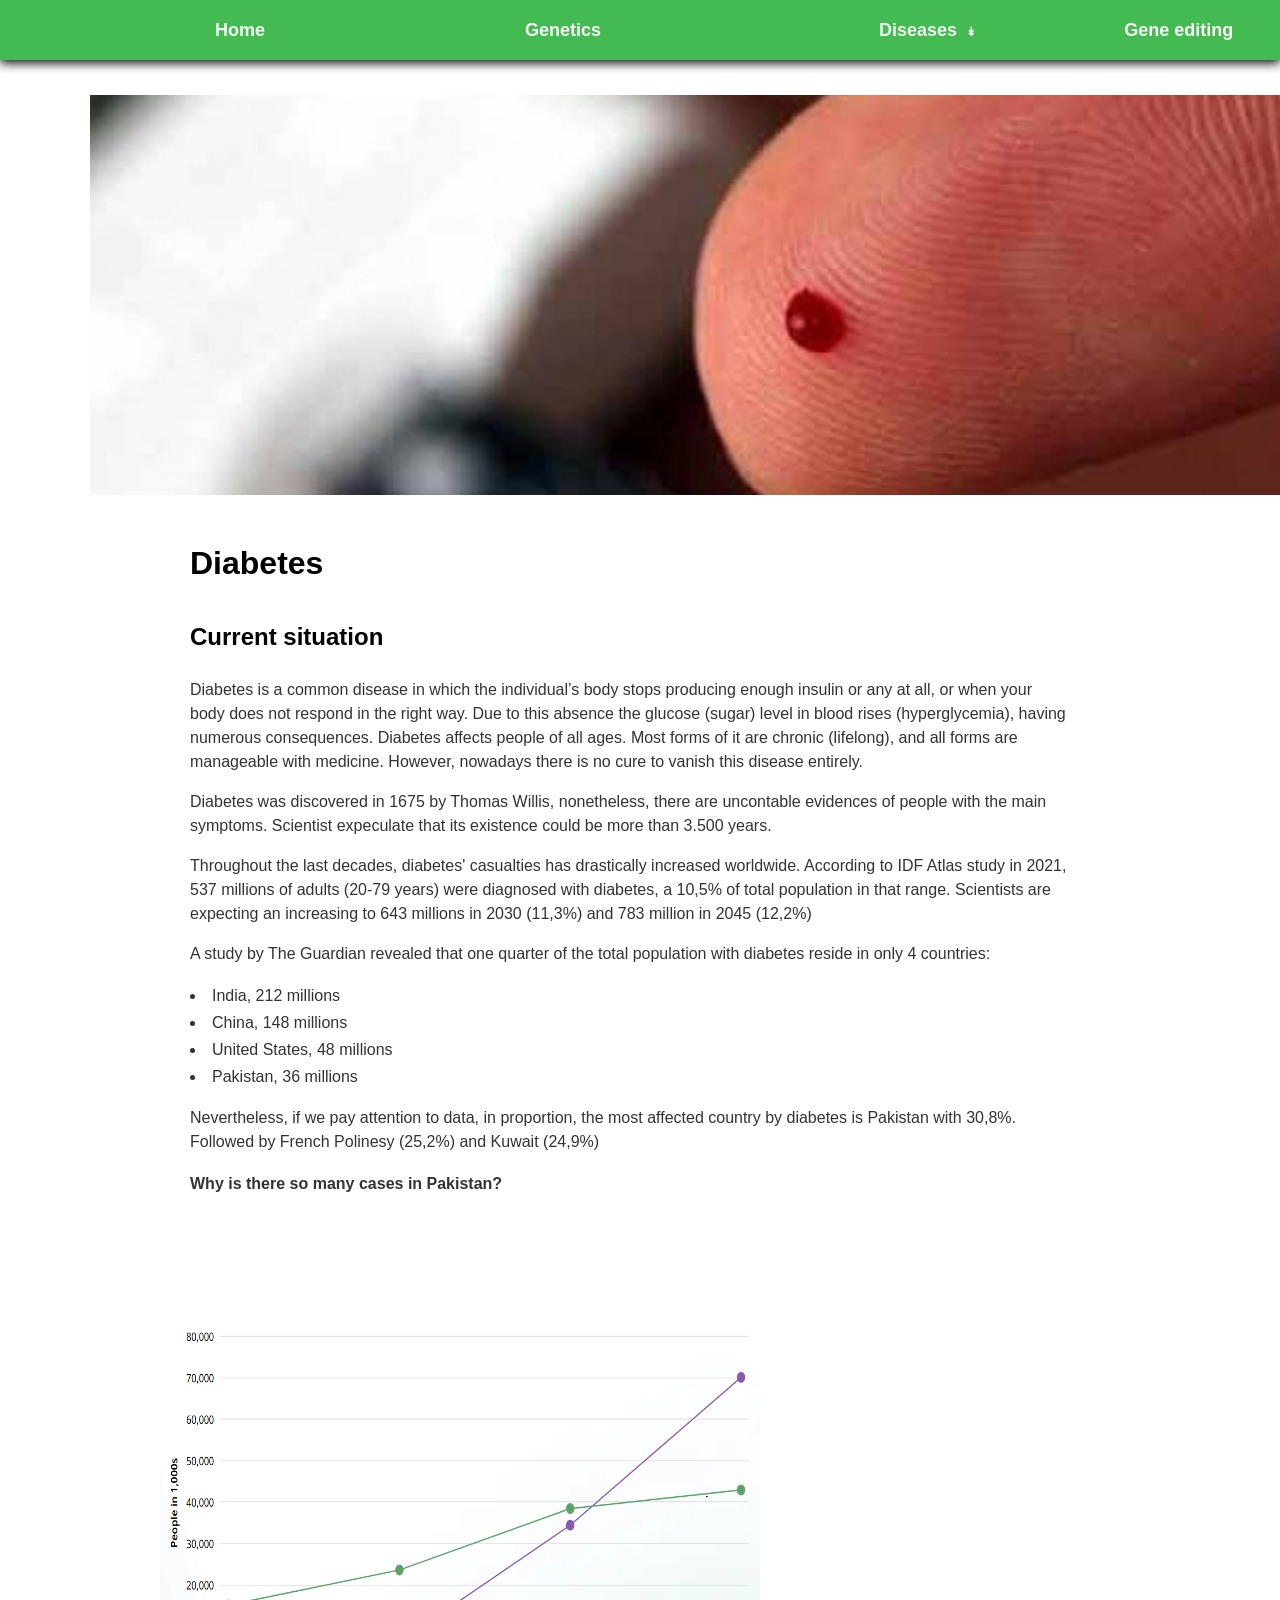
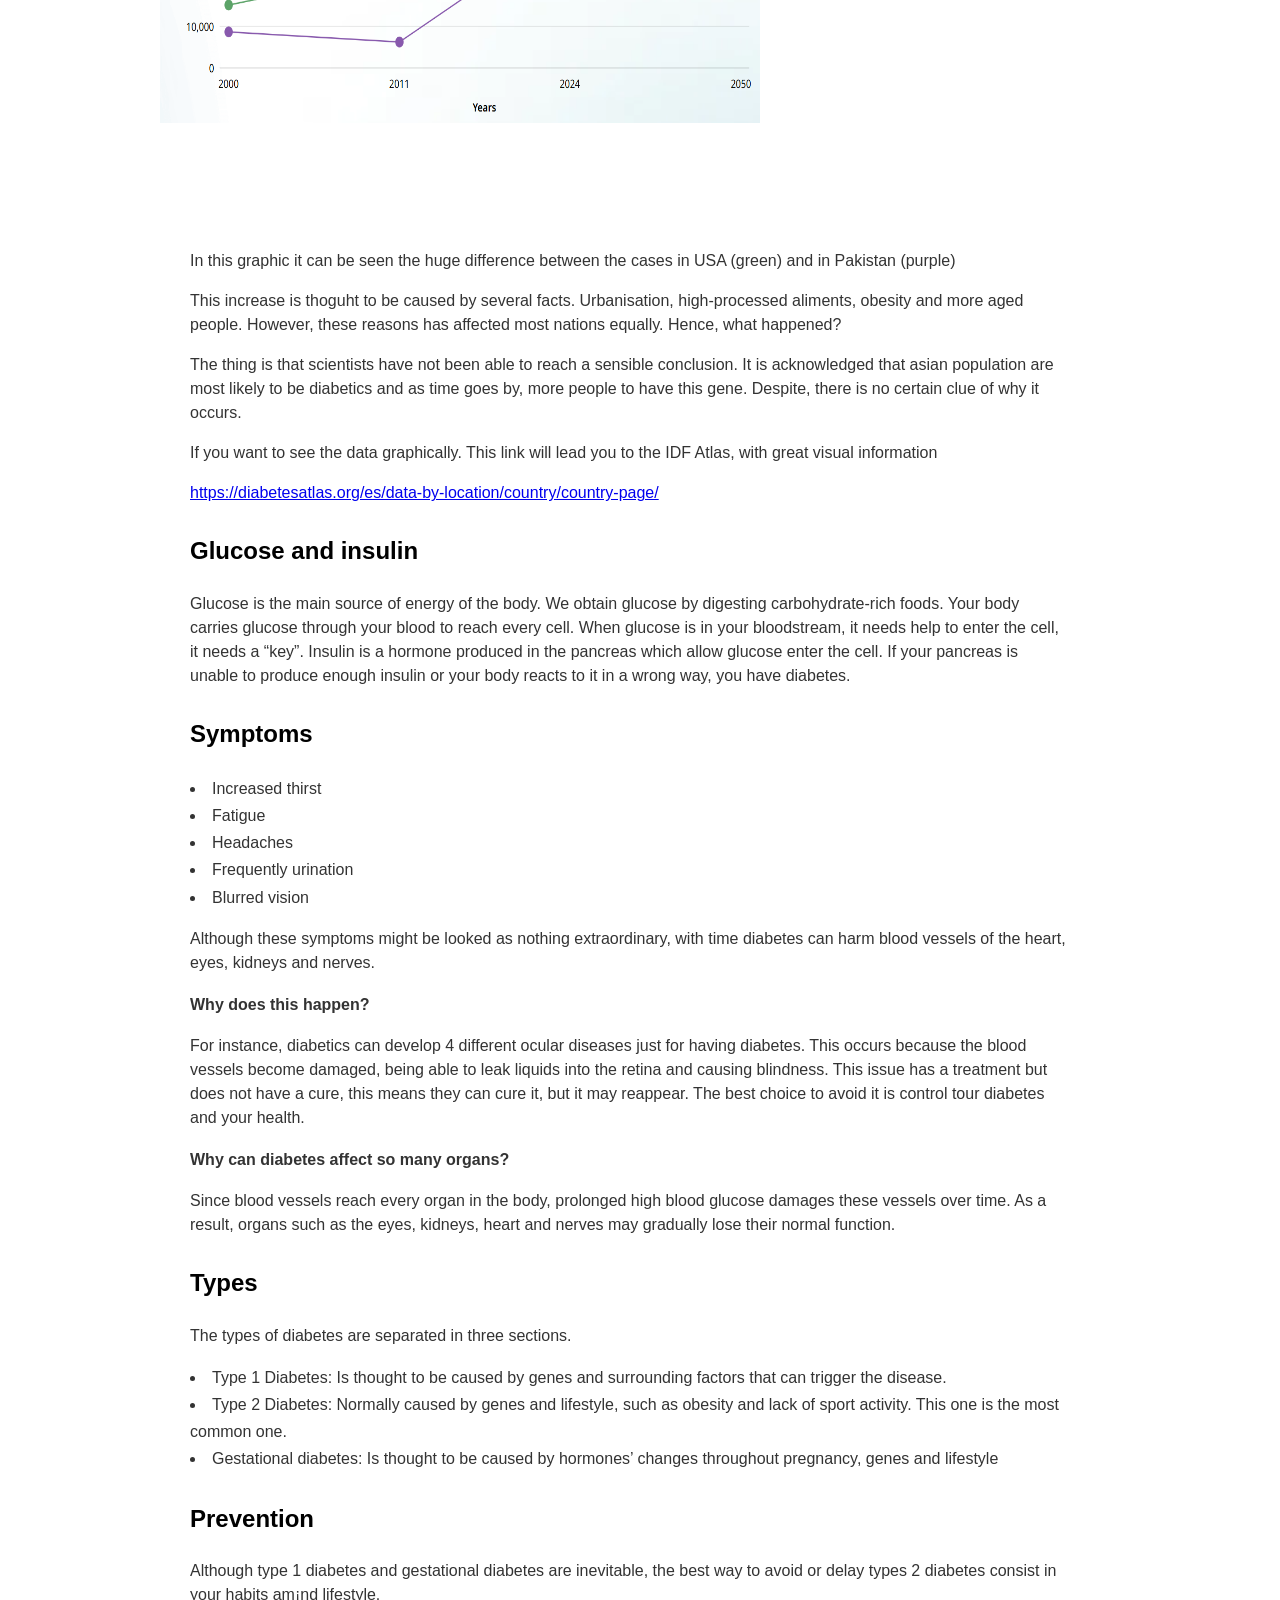
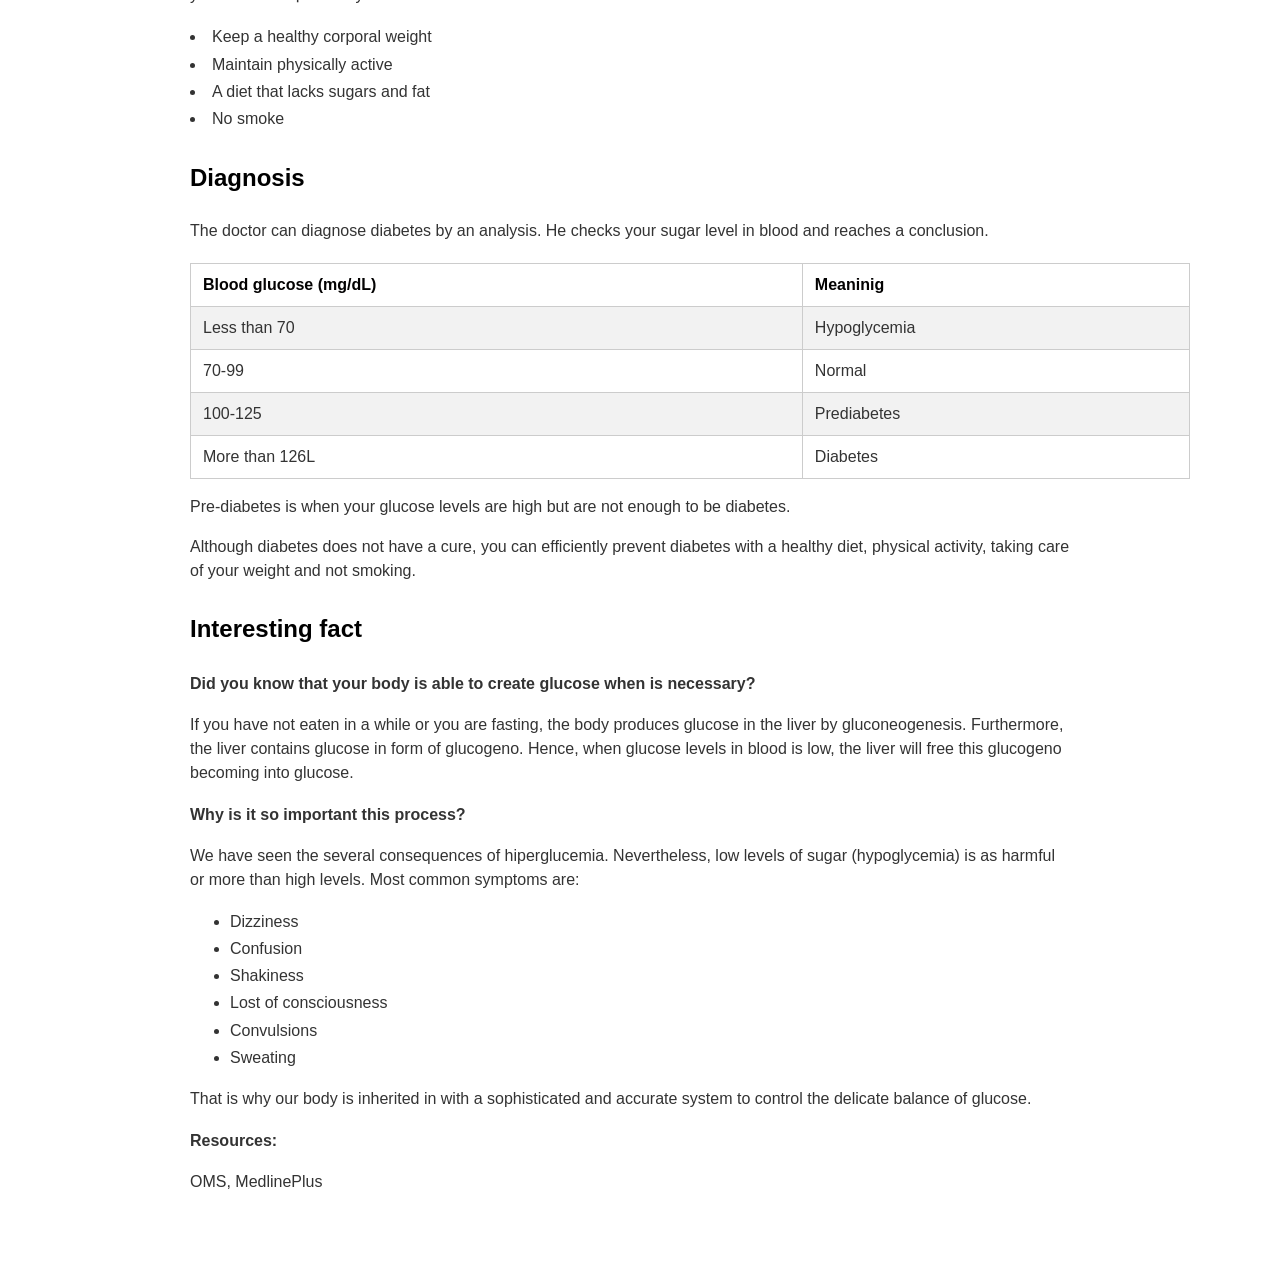
<file: index.html>
<!DOCTYPE html!>
<html>
<head>
<title>DiabetesWebsite</title>
<link rel="stylesheet" href="style.css">
</head>
<body>
<nav class="navbar">
    
<ul class="nav-links">
    <li><a href="#">Home</a><li>
    <li><a href="#">Genetics</a><li>

<li class="dropdown">
    <button class="dropdown-button">
        Diseases <span class="arrow">↡</span>
    </button>

        <div class="dropdown-content">
        <a href="#">Diabetes</a>
        <a href="#">Cancer</a>
        <a href="#">Alzheimer</a>
        <a href="#">Parkinson</a>
        <a href="#">Cystic fibrosis</a>
    </div>
</li>
    <li><a href="#">Gene editing</a></li>
    <li><a href="#">Future Medicine</a></li>
 </ul>
</nav>


<img src="Imagenes/2222.jpg" alt="Diabetes" class="banner">
<h1>Diabetes</h1>
<h2>Current situation</h2>
<script src="script.js"></script>
<p>Diabetes is a common disease in which the individual’s body stops producing enough insulin or any at all, or when your body does not respond in the right way. Due to this absence the glucose (sugar) level in blood rises (hyperglycemia), having numerous consequences. Diabetes affects people of all ages. Most forms of it are chronic (lifelong), and all forms are manageable with medicine. However, nowadays there is no cure to vanish this disease entirely.</p>
<p>Diabetes was discovered in 1675 by Thomas Willis, nonetheless, there are uncontable evidences of people with the main symptoms. Scientist expeculate that its existence could be more than 3.500 years.</p>
<p>Throughout the last decades, diabetes' casualties has drastically increased worldwide. According to IDF Atlas study in 2021, 537 millions of adults (20-79 years) were diagnosed with diabetes, a 10,5% of total population in that range. Scientists are expecting an increasing to 643 millions in 2030 (11,3%) and 783 million in 2045 (12,2%)</p>
<p>A study by The Guardian revealed that one quarter of the total population with diabetes reside in only 4 countries:</p>
<li>India, 212 millions</li>
<li>China, 148 millions</li>
<li>United States, 48 millions</li>
<li>Pakistan, 36 millions</li>
<p>Nevertheless, if we pay attention to data, in proportion, the most affected country by diabetes is Pakistan with 30,8%. Followed by French Polinesy (25,2%) and Kuwait (24,9%)</p>

<h3>Why is there so many cases in Pakistan?</h3>
<img src="Imagenes/grafico diabetes comparacion.png" class="graphic">
<p>In this graphic it can be seen the huge difference between the cases in USA (green) and in Pakistan (purple)</p>
<p>This increase is thoguht to be caused by several facts. Urbanisation, high-processed aliments, obesity and more aged people. However, these reasons has affected most nations equally. Hence, what happened? </p>
<p>The thing is that scientists have not been able to reach a sensible conclusion. It is acknowledged that asian population are most likely to be diabetics and as time goes by, more people to have this gene. Despite, there is no certain clue of why it occurs.</p>
<p>If you want to see the data graphically. This link will lead you to the IDF Atlas, with great visual information</p>
<p>
    <a href="https://diabetesatlas.org/es/data-by-location/country/country-page/" target="_blank">https://diabetesatlas.org/es/data-by-location/country/country-page/</a>
</p>

<h2>Glucose and insulin</h2>

<p>Glucose is the main source of energy of the body. We obtain glucose by digesting carbohydrate-rich foods. Your body carries glucose through your blood to reach every cell. When glucose is in your bloodstream, it needs help to enter the cell, it needs a “key”. Insulin is a hormone produced in the pancreas which allow glucose enter the cell. If your pancreas is unable to produce enough insulin or your body reacts to it in a wrong way, you have diabetes.</p>

<h2>Symptoms</h2>

<li>Increased thirst</li>

<li>Fatigue</li>

<li>Headaches</li>

<li>Frequently urination</li>

<li>Blurred vision</li>


<p>Although these symptoms might be looked as nothing extraordinary, with time diabetes can harm blood vessels of the heart, eyes, kidneys and nerves.</p>



<h3>Why does this happen?</h3>

<p>For instance, diabetics can develop 4 different ocular diseases just for having diabetes. This occurs because the blood vessels become damaged, being able to leak liquids into the retina and causing blindness. This issue has a treatment but does not have a cure, this means they can cure it, but it may reappear. The best choice to avoid it is control tour diabetes and your health.</p>



<h3>Why can diabetes affect so many organs?</h3>

<p>Since blood vessels reach every organ in the body, prolonged high blood glucose damages these vessels over time. As a result, organs such as the eyes, kidneys, heart and nerves may gradually lose their normal function.</p>



<h2>Types</h2>

<p>The types of diabetes are separated in three sections.</p>

<li>Type 1 Diabetes: Is thought to be caused by genes and surrounding factors that can trigger the disease.</li>

<li>Type 2 Diabetes: Normally caused by genes and lifestyle, such as obesity and lack of sport activity. This one is the most common one.</li>

<li>Gestational diabetes: Is thought to be caused by hormones’ changes throughout pregnancy, genes and lifestyle</li>

<h2>Prevention</h2>
<p>Although type 1 diabetes and gestational diabetes are inevitable, the best way to avoid or delay types 2 diabetes consist in your habits am¡nd lifestyle.
    <li>Keep a healthy corporal weight</li>
    <li>Maintain physically active</li>
    <li>A diet that lacks sugars and fat</li>
    <li>No smoke</li>

<h2>Diagnosis</h2>

<p>The doctor can diagnose diabetes by an analysis. He checks your sugar level in blood and reaches a conclusion.</p>

<table>
<tr>
<th>Blood glucose (mg/dL)</th>
<th>Meaninig</th>
</tr>
<tr>
<td>Less than 70</td>
<td>Hypoglycemia</td>
</tr>
<tr>
<td>70-99</td>
<td>Normal</td>
</tr>
<tr>
<td>100-125</td>
<td>Prediabetes</td>
</tr>
<tr>
<td>More than 126L</td>
<td>Diabetes</td>
</tr>
</table>

<p>Pre-diabetes is when your glucose levels are high but are not enough to be diabetes.</p>

<p>Although diabetes does not have a cure, you can efficiently prevent diabetes with a healthy diet, physical activity, taking care of your weight and not smoking.</p>


<h2>Interesting fact</h2>

<h3>Did you know that your body is able to create glucose when is necessary?</h3>

<p>If you have not eaten in a while or you are fasting, the body produces glucose in the liver by gluconeogenesis. Furthermore, the liver contains glucose in form of glucogeno. Hence, when glucose levels in blood is low, the liver will free this glucogeno becoming into glucose.</p>



<h3>Why is it so important this process?</h3>

<p>We have seen the several consequences of hiperglucemia. Nevertheless, low levels of sugar (hypoglycemia) is as harmful or more than high levels. Most common symptoms are:</p>
<ul>
<li>Dizziness</li>

<li>Confusion</li>

<li>Shakiness</li>

<li>Lost of consciousness</li>

<li>Convulsions</li>

<li>Sweating</li>
</ul>

<p>That is why our body is inherited in with a sophisticated and accurate system to control the delicate balance of glucose.</p>

<h3>Resources:</h3>

<p>OMS, MedlinePlus</p>
</body>
</html>
</file>
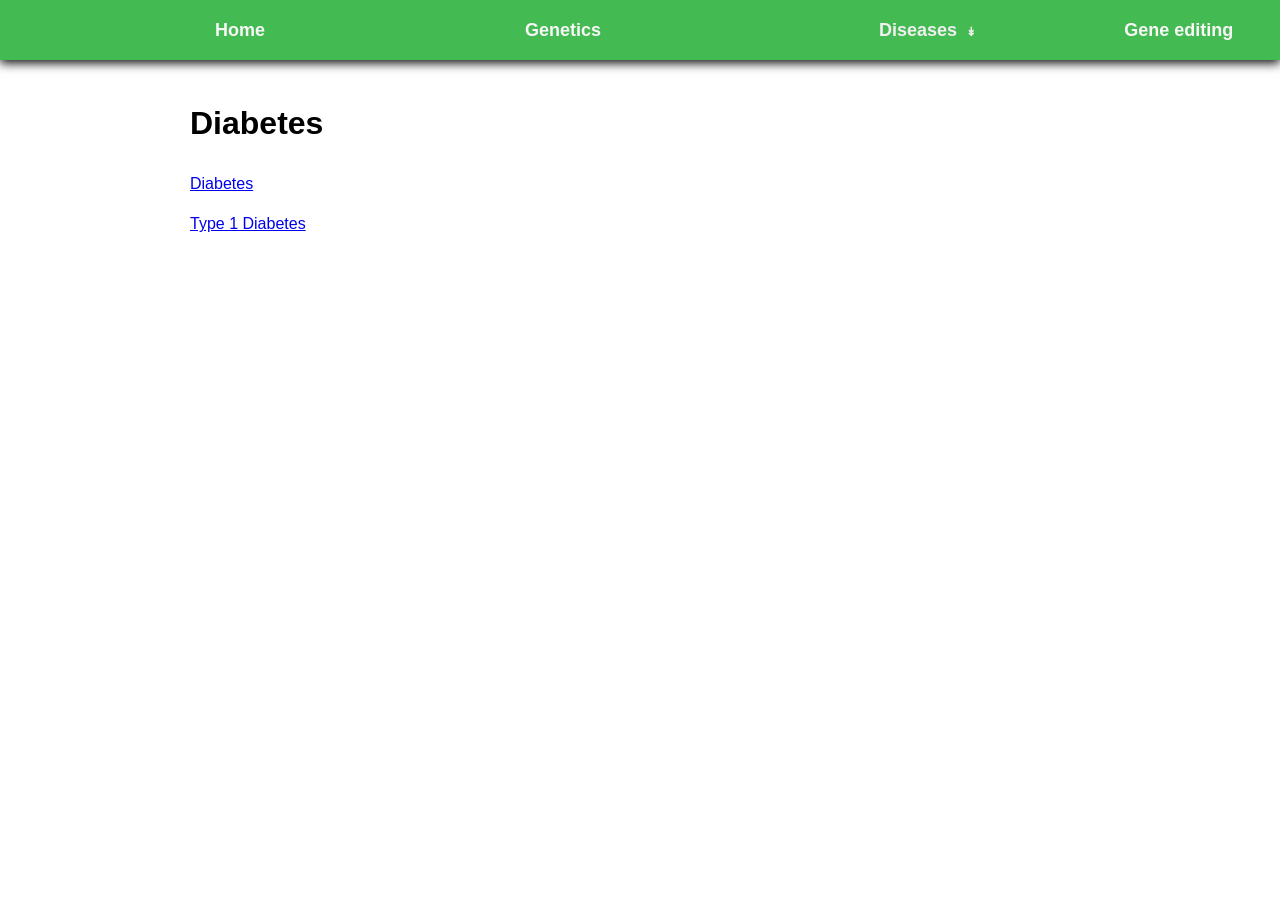
<file: Diabetes-menu.html>
<!DOCTYPE html>
<html lang="en">
<head>
    <meta charset="UTF-8">
    <meta name="viewport" content="width=device-width, initial-scale=1.0">
    <title>Diabetes</title>
    <link rel="stylesheet" href="style.css">
</head>
<body>

    <script src="script.js"></script>
<nav class="navbar">
    
<ul class="nav-links">
    <li><a href="#">Home</a><li>
    <li><a href="#">Genetics</a><li>

<li class="dropdown">
    <button class="dropdown-button">
        Diseases <span class="arrow">↡</span>
    </button>

    <div class="dropdown-content">
        <a href="Diabetes-menu.html">Diabetes</a>
        <a href="#">Cancer</a>
        <a href="#">Alzheimer</a>
        <a href="#">Parkinson</a>
        <a href="#">Cystic fibrosis</a>
    </div>
</li>
    <li><a href="#">Gene editing</a></li>
    <li><a href="#">Future Medicine</a></li>
 </ul>
</nav>
    <h1>Diabetes</h1>
    <p>
        <a href="Diabetes.html">Diabetes</a>
    </p>
    <p>
        <a href="Type 1 Diabetes.html">Type 1 Diabetes</a>
    </p>
    


<script>
document.querySelector(".dropdown-button").addEventListener("click", function() {
    document.querySelector(".dropdown").classList.toggle("open");
});
</script>

</body>
</html>
</file>
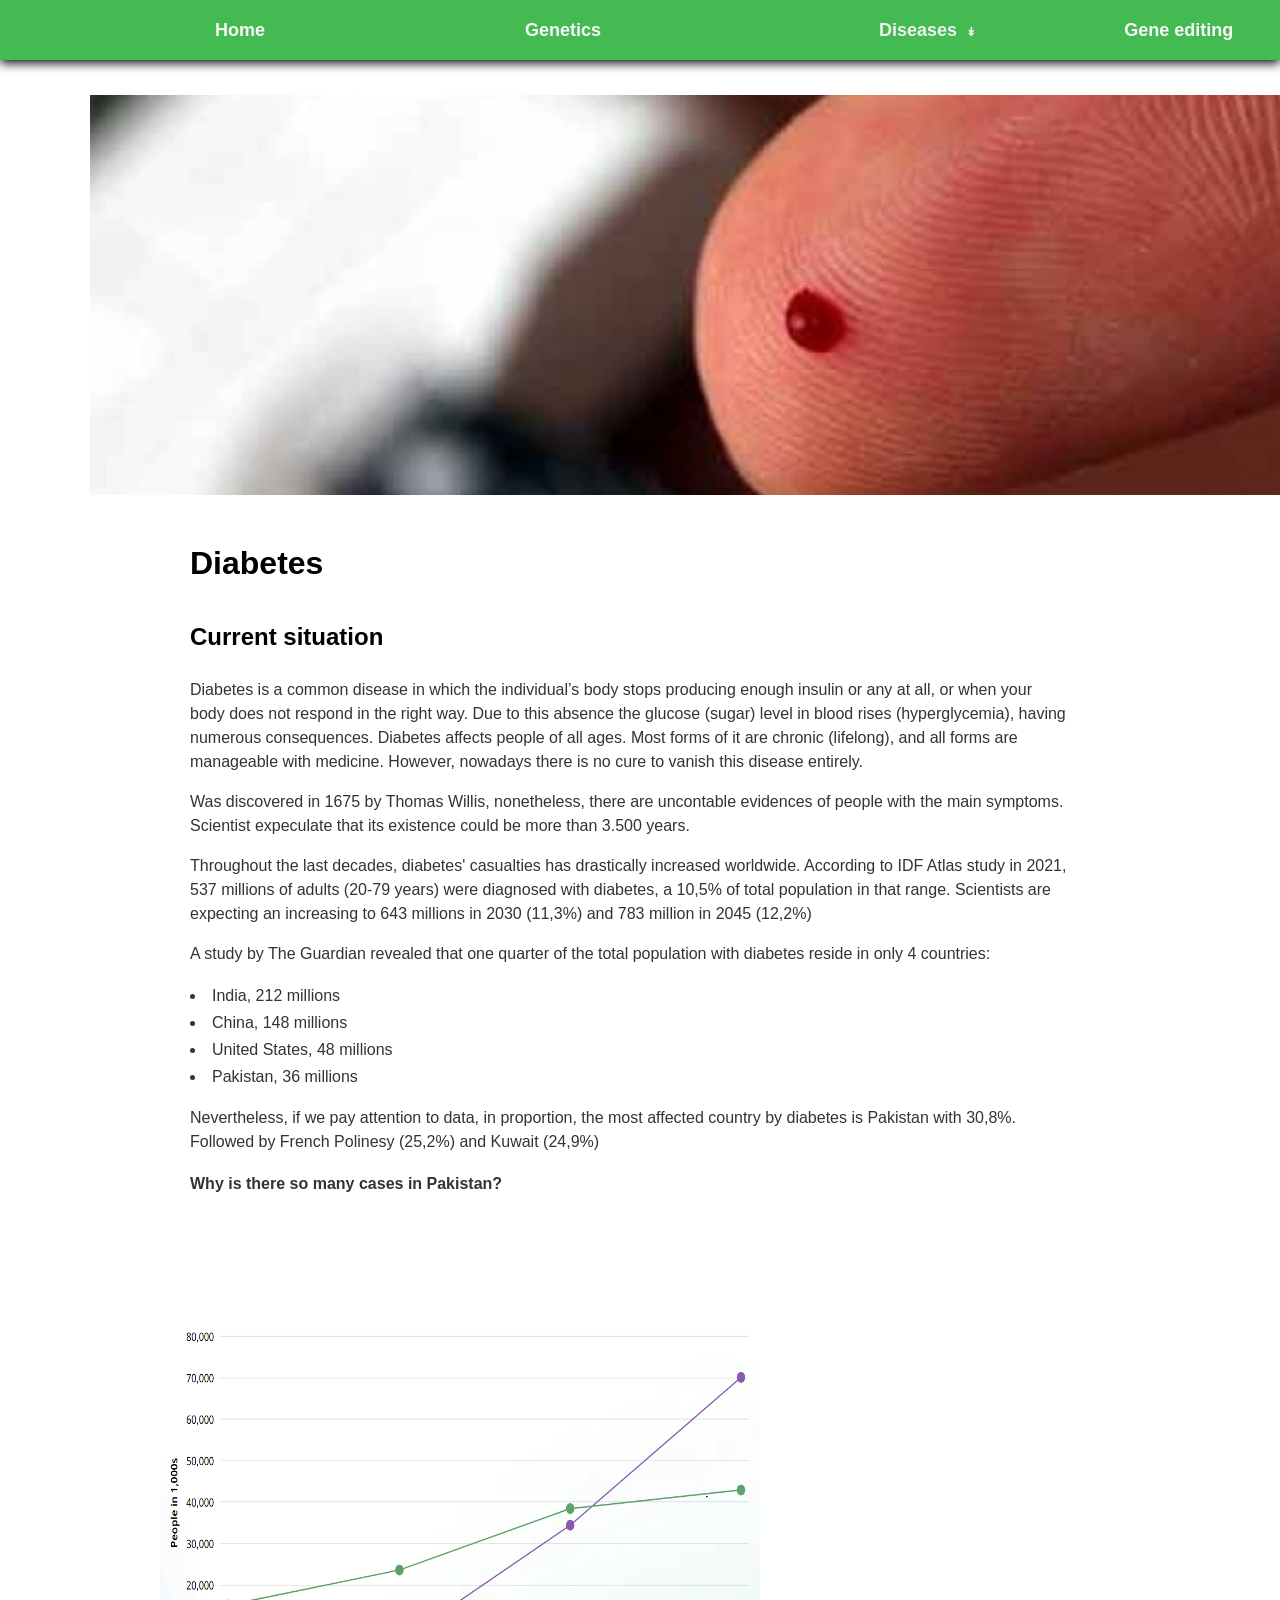
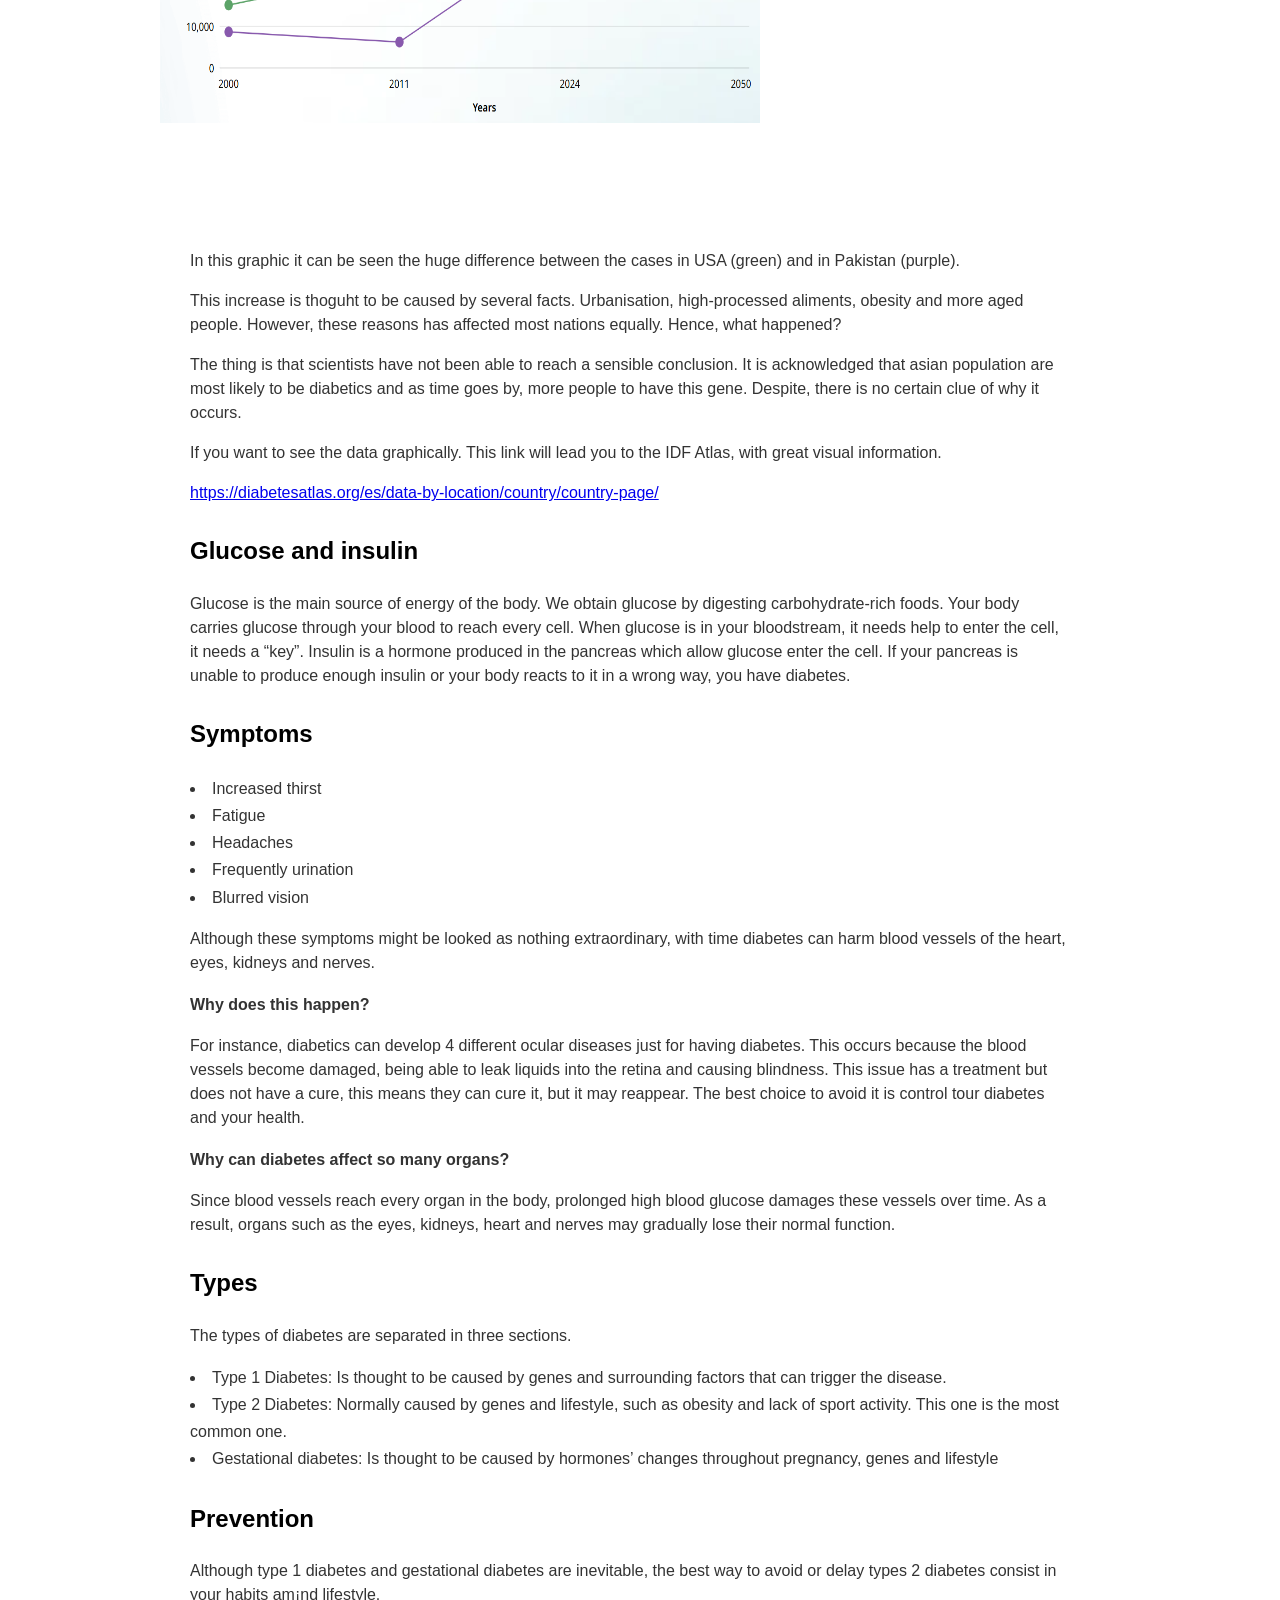
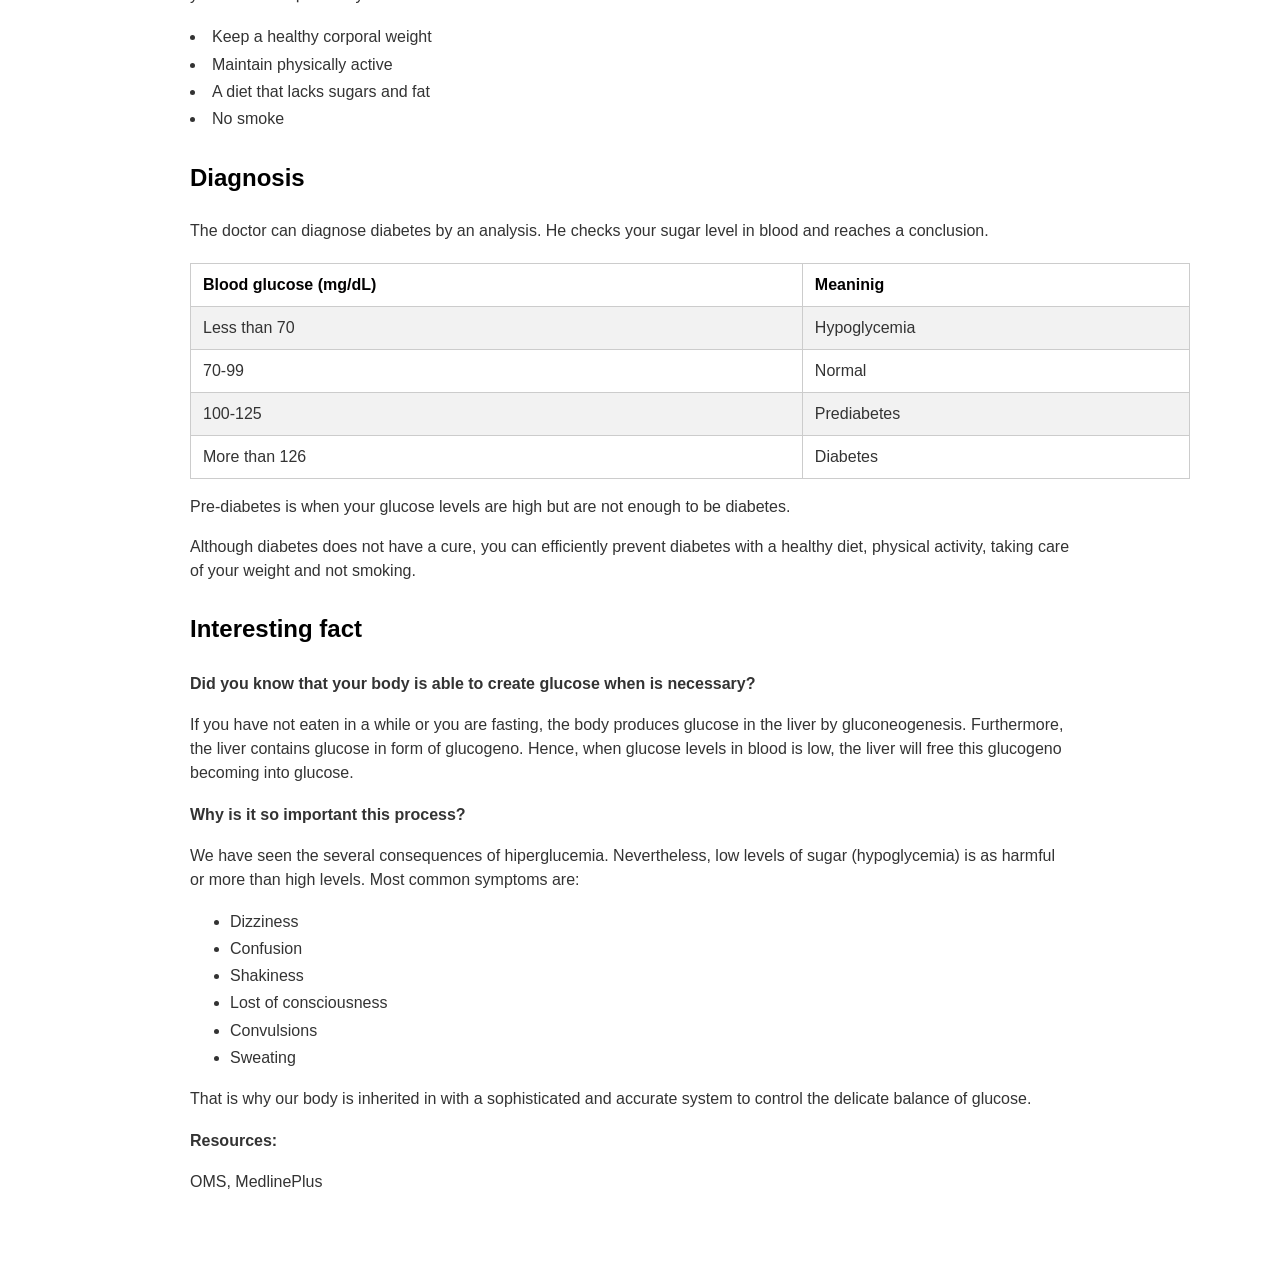
<file: Diabetes.html>
<!DOCTYPE html!>
<html>
<head>
<title>Explained biology</title>
<link rel="stylesheet" href="style.css">
</head>
<body>
<nav class="navbar">
    
<ul class="nav-links">
    <li><a href="#">Home</a><li>
    <li><a href="#">Genetics</a><li>

<li class="dropdown">
    <button class="dropdown-button">
        Diseases <span class="arrow">↡</span>
    </button>

        <div class="dropdown-content">
        <a href="Diabetes-menu.html">Diabetes</a>          
        <a href="#">Cancer</a>
        <a href="#">Alzheimer</a>
        <a href="#">Parkinson</a>
        <a href="#">Cystic fibrosis</a>
    </div>
</li>
    <li><a href="#">Gene editing</a></li>
    <li><a href="#">Future Medicine</a></li>
 </ul>
</nav>



<img src="Imagenes/2222.jpg" alt="Diabetes" class="banner">
<h1>Diabetes</h1>
<h2>Current situation</h2>
<p>Diabetes is a common disease in which the individual’s body stops producing enough insulin or any at all, or when your body does not respond in the right way. Due to this absence the glucose (sugar) level in blood rises (hyperglycemia), having numerous consequences. Diabetes affects people of all ages. Most forms of it are chronic (lifelong), and all forms are manageable with medicine. However, nowadays there is no cure to vanish this disease entirely.</p>
<p>Was discovered in 1675 by Thomas Willis, nonetheless, there are uncontable evidences of people with the main symptoms. Scientist expeculate that its existence could be more than 3.500 years.</p>
<p>Throughout the last decades, diabetes' casualties has drastically increased worldwide. According to IDF Atlas study in 2021, 537 millions of adults (20-79 years) were diagnosed with diabetes, a 10,5% of total population in that range. Scientists are expecting an increasing to 643 millions in 2030 (11,3%) and 783 million in 2045 (12,2%)</p>
<p>A study by The Guardian revealed that one quarter of the total population with diabetes reside in only 4 countries:</p>
<li>India, 212 millions</li>
<li>China, 148 millions</li>
<li>United States, 48 millions</li>
<li>Pakistan, 36 millions</li>
<p>Nevertheless, if we pay attention to data, in proportion, the most affected country by diabetes is Pakistan with 30,8%. Followed by French Polinesy (25,2%) and Kuwait (24,9%)</p>

<h3>Why is there so many cases in Pakistan?</h3>
<img src="Imagenes/grafico diabetes comparacion.png" class="graphic">
<p>In this graphic it can be seen the huge difference between the cases in USA (green) and in Pakistan (purple).</p>
<p>This increase is thoguht to be caused by several facts. Urbanisation, high-processed aliments, obesity and more aged people. However, these reasons has affected most nations equally. Hence, what happened? </p>
<p>The thing is that scientists have not been able to reach a sensible conclusion. It is acknowledged that asian population are most likely to be diabetics and as time goes by, more people to have this gene. Despite, there is no certain clue of why it occurs.</p>
<p>If you want to see the data graphically. This link will lead you to the IDF Atlas, with great visual information.</p>
<p>
    <a href="https://diabetesatlas.org/es/data-by-location/country/country-page/" target="_blank">https://diabetesatlas.org/es/data-by-location/country/country-page/</a>
</p>

<h2>Glucose and insulin</h2>

<p>Glucose is the main source of energy of the body. We obtain glucose by digesting carbohydrate-rich foods. Your body carries glucose through your blood to reach every cell. When glucose is in your bloodstream, it needs help to enter the cell, it needs a “key”. Insulin is a hormone produced in the pancreas which allow glucose enter the cell. If your pancreas is unable to produce enough insulin or your body reacts to it in a wrong way, you have diabetes.</p>

<h2>Symptoms</h2>

<li>Increased thirst</li>

<li>Fatigue</li>

<li>Headaches</li>

<li>Frequently urination</li>

<li>Blurred vision</li>


<p>Although these symptoms might be looked as nothing extraordinary, with time diabetes can harm blood vessels of the heart, eyes, kidneys and nerves.</p>



<h3>Why does this happen?</h3>

<p>For instance, diabetics can develop 4 different ocular diseases just for having diabetes. This occurs because the blood vessels become damaged, being able to leak liquids into the retina and causing blindness. This issue has a treatment but does not have a cure, this means they can cure it, but it may reappear. The best choice to avoid it is control tour diabetes and your health.</p>



<h3>Why can diabetes affect so many organs?</h3>

<p>Since blood vessels reach every organ in the body, prolonged high blood glucose damages these vessels over time. As a result, organs such as the eyes, kidneys, heart and nerves may gradually lose their normal function.</p>



<h2>Types</h2>

<p>The types of diabetes are separated in three sections.</p>

<li>Type 1 Diabetes: Is thought to be caused by genes and surrounding factors that can trigger the disease.</li>

<li>Type 2 Diabetes: Normally caused by genes and lifestyle, such as obesity and lack of sport activity. This one is the most common one.</li>

<li>Gestational diabetes: Is thought to be caused by hormones’ changes throughout pregnancy, genes and lifestyle</li>

<h2>Prevention</h2>
<p>Although type 1 diabetes and gestational diabetes are inevitable, the best way to avoid or delay types 2 diabetes consist in your habits am¡nd lifestyle.
    <li>Keep a healthy corporal weight</li>
    <li>Maintain physically active</li>
    <li>A diet that lacks sugars and fat</li>
    <li>No smoke</li>

<h2>Diagnosis</h2>

<p>The doctor can diagnose diabetes by an analysis. He checks your sugar level in blood and reaches a conclusion.</p>

<table>
<tr>
<th>Blood glucose (mg/dL)</th>
<th>Meaninig</th>
</tr>
<tr>
<td>Less than 70</td>
<td>Hypoglycemia</td>
</tr>
<tr>
<td>70-99</td>
<td>Normal</td>
</tr>
<tr>
<td>100-125</td>
<td>Prediabetes</td>
</tr>
<tr>
<td>More than 126</td>
<td>Diabetes</td>
</tr>
</table>

<p>Pre-diabetes is when your glucose levels are high but are not enough to be diabetes.</p>

<p>Although diabetes does not have a cure, you can efficiently prevent diabetes with a healthy diet, physical activity, taking care of your weight and not smoking.</p>


<h2>Interesting fact</h2>

<h3>Did you know that your body is able to create glucose when is necessary?</h3>

<p>If you have not eaten in a while or you are fasting, the body produces glucose in the liver by gluconeogenesis. Furthermore, the liver contains glucose in form of glucogeno. Hence, when glucose levels in blood is low, the liver will free this glucogeno becoming into glucose.</p>



<h3>Why is it so important this process?</h3>

<p>We have seen the several consequences of hiperglucemia. Nevertheless, low levels of sugar (hypoglycemia) is as harmful or more than high levels. Most common symptoms are:</p>
<ul>
<li>Dizziness</li>

<li>Confusion</li>

<li>Shakiness</li>

<li>Lost of consciousness</li>

<li>Convulsions</li>

<li>Sweating</li>
</ul>

<p>That is why our body is inherited in with a sophisticated and accurate system to control the delicate balance of glucose.</p>

<h3>Resources:</h3>

<p>OMS, MedlinePlus</p>

<script>
document.querySelector(".dropdown-button").addEventListener("click", function() {
    document.querySelector(".dropdown").classList.toggle("open");
});
</script>
</body>
</html>
</file>
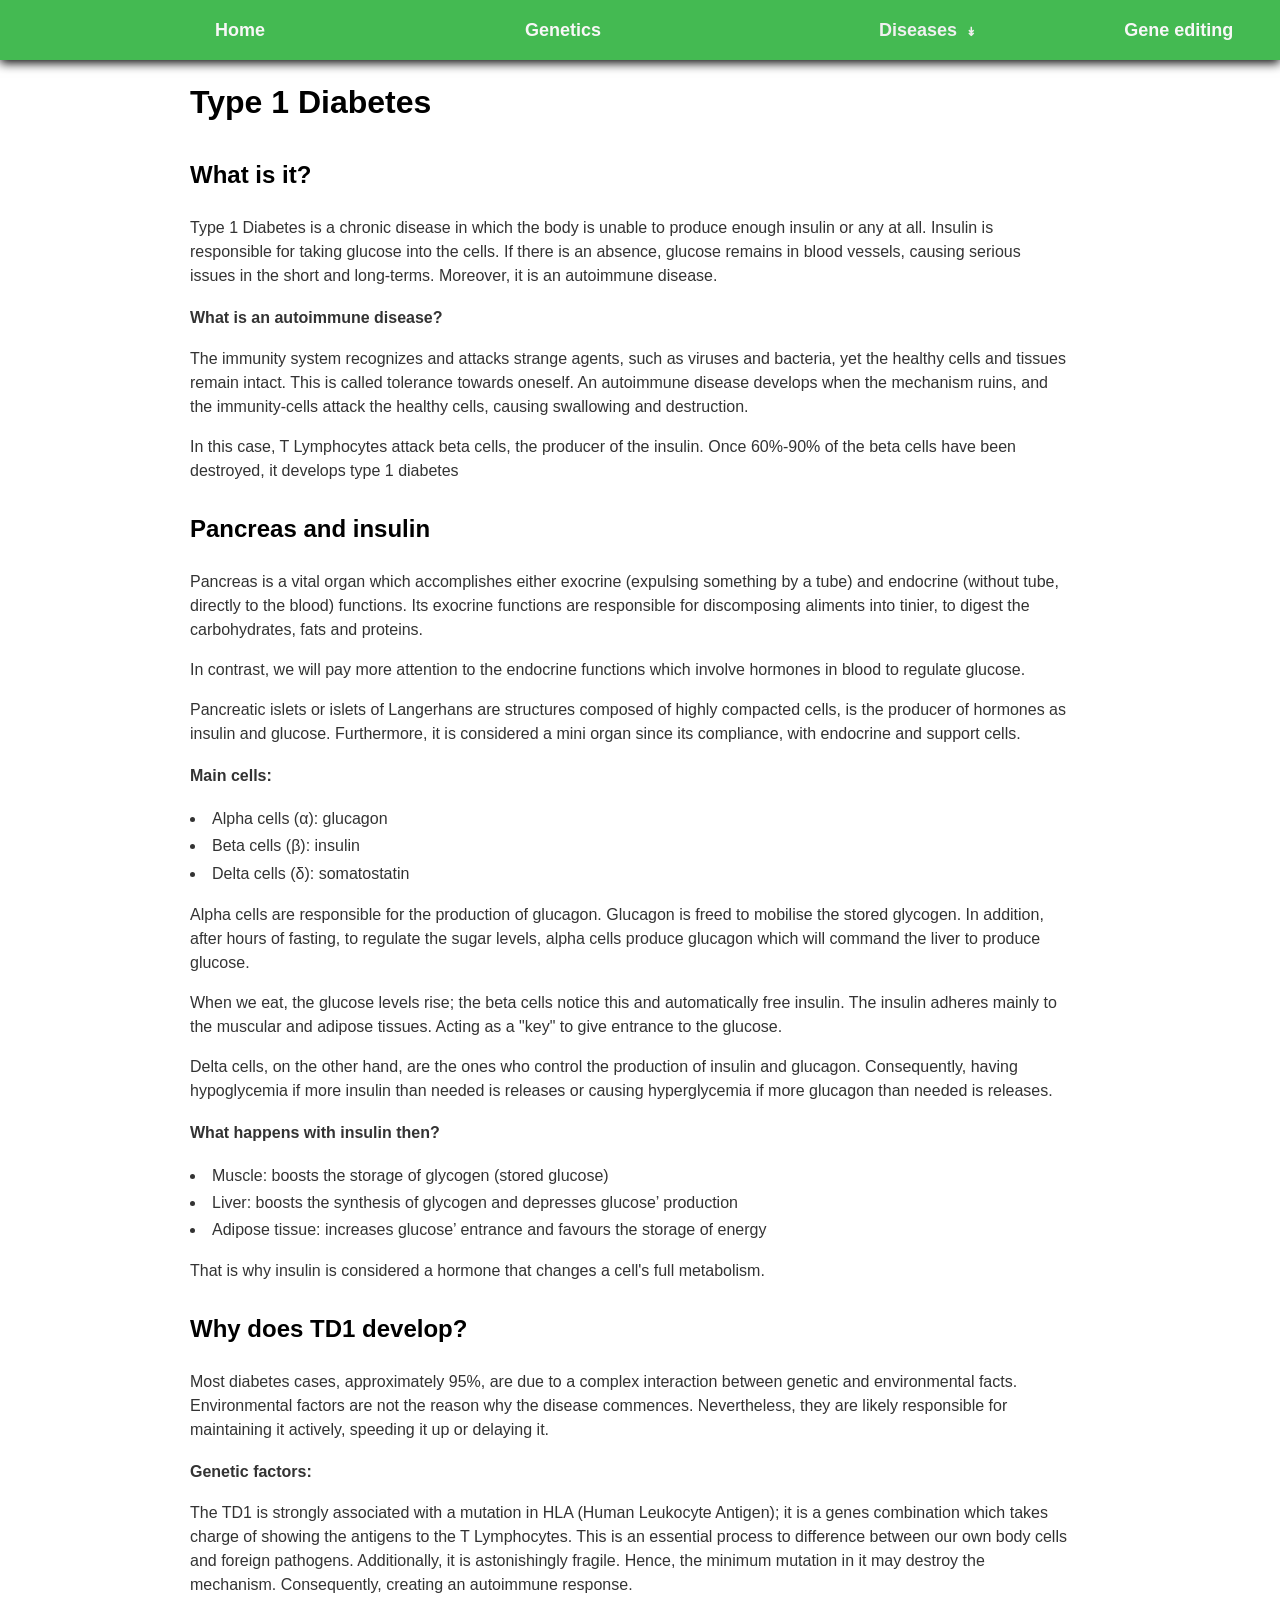
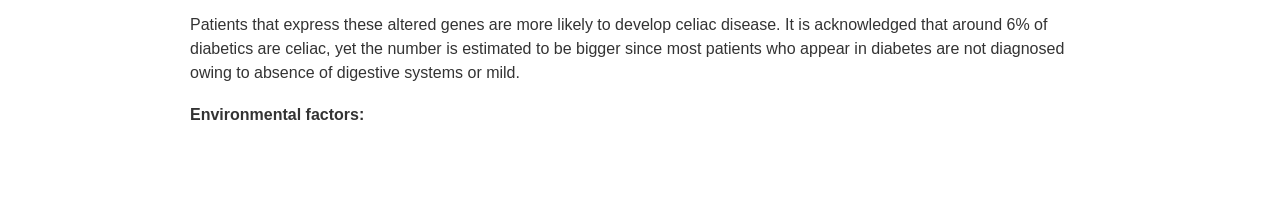
<file: Type 1 Diabetes.html>
<!DOCTYPE html!>
<html>
<head>
<title>Explained biology</title>
<link rel="stylesheet" href="style.css">
</head>
<body>
<nav class="navbar">
    
<ul class="nav-links">
    <li><a href="#">Home</a><li>
    <li><a href="#">Genetics</a><li>

<li class="dropdown">
    <button class="dropdown-button">
        Diseases <span class="arrow">↡</span>
    </button>

        <div class="dropdown-content">
        <a href="Diabetes-menu.html">Diabetes</a>          
        <a href="#">Cancer</a>
        <a href="#">Alzheimer</a>
        <a href="#">Parkinson</a>
        <a href="#">Cystic fibrosis</a>
    </div>
</li>
    <li><a href="#">Gene editing</a></li>
    <li><a href="#">Future Medicine</a></li>
 </ul>
</nav>

<h1>Type 1 Diabetes</h1>

<h2>What is it?</h2> 

<p>Type 1 Diabetes is a chronic disease in which the body is unable to produce enough insulin or any at all. Insulin is responsible for taking glucose into the cells. If there is an absence, glucose remains in blood vessels, causing serious issues in the short and long-terms. Moreover, it is an autoimmune disease.</p>

<h3>What is an autoimmune disease?</h3>

<p>The immunity system recognizes and attacks strange agents, such as viruses and bacteria, yet the healthy cells and tissues remain intact. This is called tolerance towards oneself. An autoimmune disease develops when the mechanism ruins, and the immunity-cells attack the healthy cells, causing swallowing and destruction.</p>

<p>In this case, T Lymphocytes attack beta cells, the producer of the insulin. Once 60%-90% of the beta cells have been destroyed, it develops type 1 diabetes</p>

 

<h2>Pancreas and insulin </h2>

<p>Pancreas is a vital organ which accomplishes either exocrine (expulsing something by a tube) and endocrine (without tube, directly to the blood) functions. Its exocrine functions are responsible for discomposing aliments into tinier, to digest the carbohydrates, fats and proteins.</p>

<p>In contrast, we will pay more attention to the endocrine functions which involve hormones in blood to regulate glucose.</p>

<p>Pancreatic islets or islets of Langerhans are structures composed of highly compacted cells, is the producer of hormones as insulin and glucose. Furthermore, it is considered a mini organ since its compliance, with endocrine and support cells.</p>

<h3>Main cells:</h3>

<li>Alpha cells (α): glucagon</li>

<li>Beta cells (β): insulin</li>

<li>Delta cells (δ): somatostatin</li>

<p>Alpha cells are responsible for the production of glucagon. Glucagon is freed to mobilise the stored glycogen. In addition, after hours of fasting, to regulate the sugar levels, alpha cells produce glucagon which will command the liver to produce glucose.</p>

<p>When we eat, the glucose levels rise; the beta cells notice this and automatically free insulin. The insulin adheres mainly to the muscular and adipose tissues. Acting as a "key" to give entrance to the glucose.</p>

<p>Delta cells, on the other hand, are the ones who control the production of insulin and glucagon. Consequently, having hypoglycemia if more insulin than needed is releases or causing hyperglycemia if more glucagon than needed is releases.</p>

<h3>What happens with insulin then?</h3>

<li>Muscle: boosts the storage of glycogen (stored glucose)</li>

<li>Liver: boosts the synthesis of glycogen and depresses glucose’ production</li>

<li>Adipose tissue: increases glucose’ entrance and favours the storage of energy</li>

<p>That is why insulin is considered a hormone that changes a cell's full metabolism.</p>

<h2>Why does TD1 develop?</h2>

<p>Most diabetes cases, approximately 95%, are due to a complex interaction between genetic and environmental facts. Environmental factors are not the reason why the disease commences. Nevertheless, they are likely responsible for maintaining it actively, speeding it up or delaying it.</p>

<h3>Genetic factors:</h3>

<p>The TD1 is strongly associated with a mutation in HLA (Human Leukocyte Antigen); it is a genes combination which takes charge of showing the antigens to the T Lymphocytes. This is an essential process to difference between our own body cells and foreign pathogens. Additionally, it is astonishingly fragile. Hence, the minimum mutation in it may destroy the mechanism. Consequently, creating an autoimmune response.</p>

<p>Patients that express these altered genes are more likely to develop celiac disease. It is acknowledged that around 6% of diabetics are celiac, yet the number is estimated to be bigger since most patients who appear in diabetes are not diagnosed owing to absence of digestive systems or mild.</p>

<h3>Environmental factors:</h3>

<script>
document.querySelector(".dropdown-button").addEventListener("click", function() {
    document.querySelector(".dropdown").classList.toggle("open");
});
</script>
</body>
</html>
</file>
<file: style.css>
body{
background:#f5f5f5;
font-family:Arial; 
}
.left {
    text-align: left;
}
h1{
color: black;    
}


.banner {
    width: 1400px;
    height: 400px;
    object-fit: cover;
    border-radius: 15px;
    margin-left: 5px
    margin: 20px;
    padding: 20px;
}

.graphic {
    width: 600px;
    height: 400px;
    padding: 90px;
    margin: 20px 0;
}


h1, h2, h3, table, li, p {
    margin-left:120px;
}

body {
    background-color: white;
    font-family: Arial, sans-serif;
    max-width: 1000px;;
    padding: 70px;
    line-height: 1.7;
    color: #333
}
hi {
    font-size: 46px;
}
h2 {
    color: black;
    margin-top: 26px;
}
h3 {
    font-size: 16px;
}
p {
    font-size: 16px;
    line-height: 1.5;
}
li {
    font-size: 16px;
}
ul {
    font-size: 16px;
}


table{
    width: 100%;
    border-collapse: collapse;
    margin-top: 20px;
}
th, td{
    border: 1px solid #ccc;
    padding: 12px;
    text-align: left;
}
th {
    background-color: white;
    color: rgb(3, 2, 2);
}
tr:nth-child(even) {
    background-color: f2f2f2;
}

.navbar{
    position: fixed;
    top:0;
    left:0;
    width:100%;
    height:60px;
    background:#44ba52;
    display: flex;
    justify-content: flex-start;
    align-items: center;
    padding:0 60px;
    box-sizing: border-box;
    z-index:1000;
    box-shadow:0 3px 10px rgb(6, 6, 6);
}


.logo{
    color:white;
    font-size:28px;
    font-weight:bold;
}

.nav-links{
    display: flex;
    justify-content: center;
    height:100%;
    list-style:none;
    gap:10px;
    width: fit-content;
    align-items: center;
}

.nav-links a{
    color:rgb(248, 247, 247);
    text-decoration:none;
    font-size:18px;
    font-weight:600;
    transition:.3;
    display:flex;
    align-items:center;
    height:60px;
    white-space: nowrap;
}

.nav-links a:hover{
    color:#55d26a;
}

body{
    margin:0;
    padding-top:75px;
}

nav ul {
    display: flex;
    justify-content: flex-start;
    gap: 10px;
    padding-left:35px;
}

.dropdown {
position: relative;
}

.dropdown-content {
display: none;
position: absolute;
top: 100%;
left: 0;
background-color: #ffffff;
color: inherit;
border: none;
z-index: 1000;
opacity: 100%;
min-width: 180px;
list-style: none;
padding: 8px 0;
margin: 0;
border-radius: 8px;
box-shadow: 0 8px 20px rgba(0,0,0,.2);
}

.dropdown-content li {
    margin: 0;
    padding: 0;
}

.dropdown-content a{
display: block;
padding: 8px 15px;
color: #222;
text-decoration: none;
line-height: 1.2;
}

.dropdown-content a:hover {
    background-color: #44ba52;
}
.dropdown-button {
    background: none;
    border: none;
    font-size:18px;
    font-weight: 600;
    cursor: pointer;
    padding: 18px;
    color: #f0f0f0;
    white-space: nowrap;
}
.dropdown-button a:hover{
    color:#55d26a;
}

.arrow {
    font-size: 12px;
    margin-left: 4px;
}

.dropdown.open .dropdown-content{
display: block;
}
</file>
